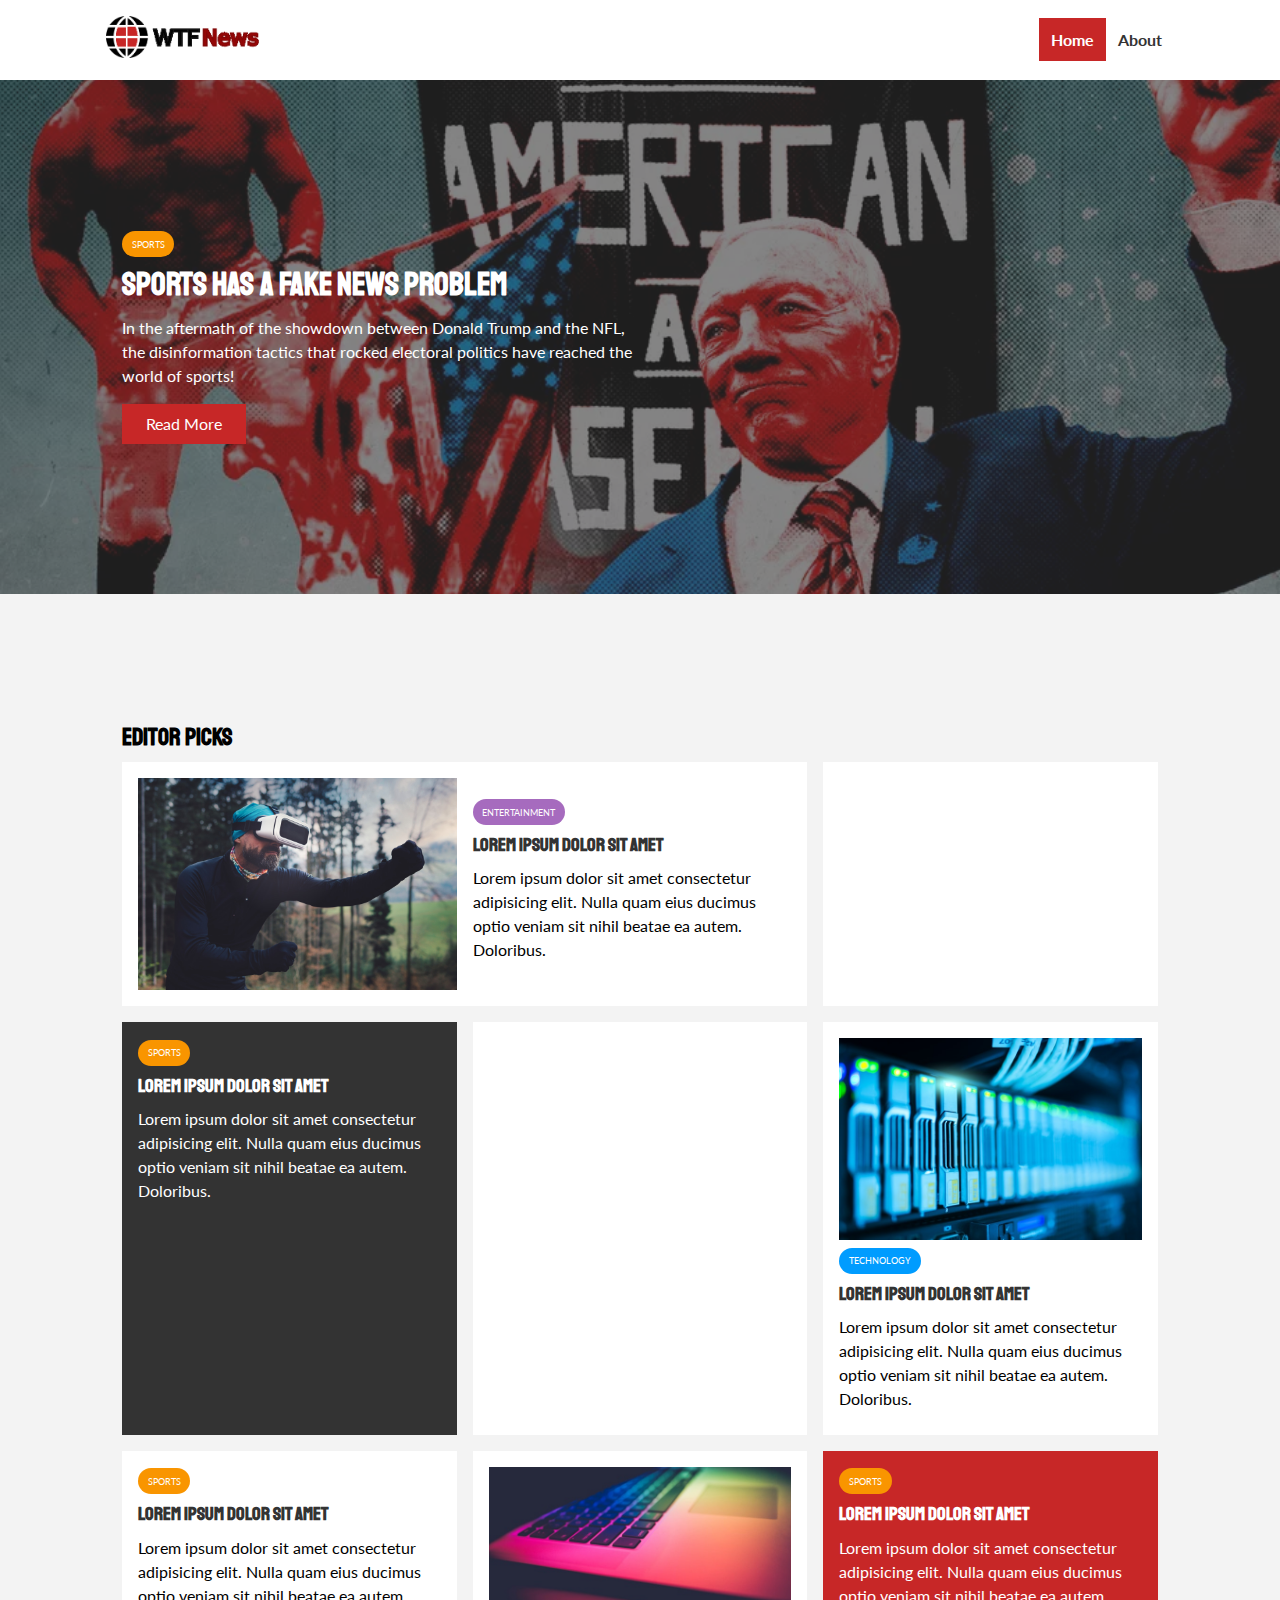
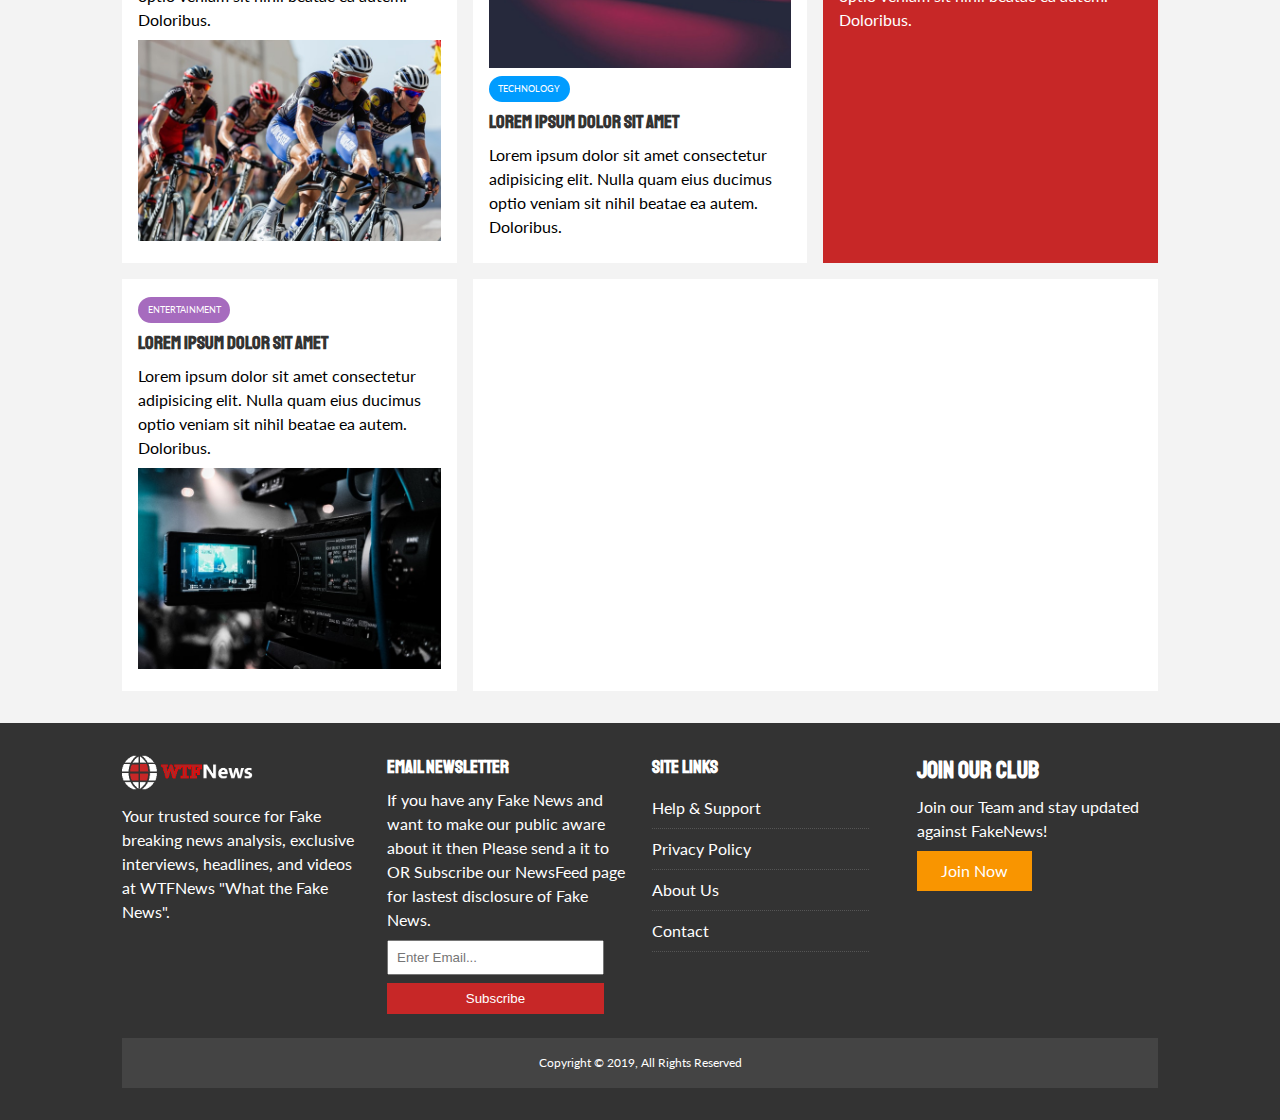
<file: index.html>
<!DOCTYPE html>
<html lang="en">
<head>
  <meta charset="UTF-8">
  <meta name="viewport" content="width=device-width, initial-scale=1.0">
  <meta http-equiv="X-UA-Compatible" content="ie=edge">
  <link rel="stylesheet" href="https://use.fontawesome.com/releases/v5.6.3/css/all.css" integrity="sha384-UHRtZLI+pbxtHCWp1t77Bi1L4ZtiqrqD80Kn4Z8NTSRyMA2Fd33n5dQ8lWUE00s/" crossorigin="anonymous">
  <link href="https://fonts.googleapis.com/css?family=Lato|Staatliches" rel="stylesheet">
  <link rel="stylesheet" href="css/style.css">
  <link rel="stylesheet" media="screen and (max-width: 768px)" href="css/responsive.css">
  <link rel="shortcut icon" type="image/x-icon" href="favicon.ico">
  <script
			  src="https://code.jquery.com/jquery-3.4.1.slim.min.js"
			  integrity="sha256-pasqAKBDmFT4eHoN2ndd6lN370kFiGUFyTiUHWhU7k8="
        crossorigin="anonymous"></script>
  <meta name="referrer" content="origin">
  <title>What The Fake News | Latest News</title>
</head>
<body>
  <nav id="main-nav">
    <div class="container">
      <a href="index.html"><img src="img/logo.png" alt="NewsGrid" class="logo"></a>
      <div class="social">
        <a href="http://facebook.com" target="_blank"><i class="fab fa-facebook fa-2x"></i></a>
        <a href="http://twitter.com" target="_blank"><i class="fab fa-twitter fa-2x"></i></a>
        <a href="http://instagram.com" target="_blank"><i class="fab fa-instagram fa-2x"></i></a>
        <a href="http://youtube.com" target="_blank"><i class="fab fa-youtube fa-2x"></i></a>
      </div>
      <ul>
        <li><a class="current" href="index.html">Home</a></li>
        <li><a href="about.html">About</a></li>
      </ul>
    </div>
  </nav>

  <!-- Showcase -->
  <header id="showcase">
    <div class="container">
      <div class="showcase-container">
        <div class="showcase-content">
          <div class="category category-sports">Sports</div>
          <h1>Sports Has a Fake News Problem</h1>
          <p>In the aftermath of the showdown between Donald Trump and the NFL, the disinformation tactics that rocked electoral politics have reached the world of sports!</p>
          <a href="https://www.theringer.com/sports/2017/10/2/16400992/donald-trump-fake-news-sports-nfl" class="btn btn-primary">Read More</a>
        </div>
      </div>
    </div>
  </header>

  <!-- Home Articles -->
  <section id="home-articles" class="py-2">
    <div class="container">
        <script async src="https://pagead2.googlesyndication.com/pagead/js/adsbygoogle.js"></script>
        <!-- Vertical1 -->
        <ins class="adsbygoogle"
            style="display:inline-block;width:1008px;height:90px"
            data-ad-client="ca-pub-1066933293375639"
            data-ad-slot="1818867334"></ins>
        <script>
            (adsbygoogle = window.adsbygoogle || []).push({});
        </script>
        <h2>Editor Picks</h2>
        <div class="articles-container">
          <article class="card">
            <img src="img/articles/ent1.jpg" alt="">
            <div>
              <div class="category category-ent">Entertainment</div>
              <h3>
                <a href="article.html">Lorem ipsum dolor sit amet</a>
              </h3>
              <p>Lorem ipsum dolor sit amet consectetur adipisicing elit. Nulla quam eius ducimus optio veniam sit nihil beatae ea autem. Doloribus.</p>
            </div>
          </article>
          <ins class="adsbygoogle card"
              style="display:block; height: auto"
              data-ad-format="fluid"
              data-ad-layout-key="-5t+bq-n-1j+ol"
              data-ad-client="ca-pub-1066933293375639"
              data-ad-slot="1364884843"></ins>
          <article class="card bg-dark">
            <div class="category category-sports">Sports</div>
            <h3>
              <a href="article.html">Lorem ipsum dolor sit amet</a>
            </h3>
            <p>Lorem ipsum dolor sit amet consectetur adipisicing elit. Nulla quam eius ducimus optio veniam sit nihil beatae ea autem. Doloribus.</p>
          </article>
          <ins class="adsbygoogle card"
              style="display:block; height: auto"
              data-ad-format="fluid"
              data-ad-layout-key="-5t+bq-n-1j+ol"
              data-ad-client="ca-pub-1066933293375639"
              data-ad-slot="1364884843"></ins>
          <article class="card">
            <img src="img/articles/tech1.jpg" alt="">
            <div class="category category-tech">Technology</div>
            <h3>
              <a href="article.html">Lorem ipsum dolor sit amet</a>
            </h3>
            <p>Lorem ipsum dolor sit amet consectetur adipisicing elit. Nulla quam eius ducimus optio veniam sit nihil beatae ea autem. Doloribus.</p>
          </article>
          <article class="card">
            <div class="category category-sports">Sports</div>
            <h3>
              <a href="article.html">Lorem ipsum dolor sit amet</a>
            </h3>
            <p>Lorem ipsum dolor sit amet consectetur adipisicing elit. Nulla quam eius ducimus optio veniam sit nihil beatae ea autem. Doloribus.</p>
            <img src="img/articles/sports1.jpg" alt="">
          </article>
          <article class="card">
            <img src="img/articles/tech2.jpg" alt="">
            <div class="category category-tech">Technology</div>
            <h3>
              <a href="article.html">Lorem ipsum dolor sit amet</a>
            </h3>
            <p>Lorem ipsum dolor sit amet consectetur adipisicing elit. Nulla quam eius ducimus optio veniam sit nihil beatae ea autem. Doloribus.</p>
          </article>
          <article class="card bg-primary">
            <div class="category category-sports">Sports</div>
            <h3>
              <a href="article.html">Lorem ipsum dolor sit amet</a>
            </h3>
            <p>Lorem ipsum dolor sit amet consectetur adipisicing elit. Nulla quam eius ducimus optio veniam sit nihil beatae ea autem. Doloribus.</p>
          </article>
          <article class="card">
            <div>
              <div class="category category-ent">Entertainment</div>
              <h3>
                <a href="article.html">Lorem ipsum dolor sit amet</a>
              </h3>
              <p>Lorem ipsum dolor sit amet consectetur adipisicing elit. Nulla quam eius ducimus optio veniam sit nihil beatae ea autem. Doloribus.</p>
            </div>
            <img src="img/articles/ent2.jpg" alt="">
          </article>
          <ins class="adsbygoogle card"
              style="display:block; height: auto"
              data-ad-format="fluid"
              data-ad-layout-key="-5t+bq-n-1j+ol"
              data-ad-client="ca-pub-1066933293375639"
              data-ad-slot="1364884843"></ins>
        </div>
    </div>
  </section>

  <script>
    (adsbygoogle = window.adsbygoogle || []).push({});
    (adsbygoogle = window.adsbygoogle || []).push({});
    (adsbygoogle = window.adsbygoogle || []).push({});
</script>

  <!-- Footer -->
  <footer id="main-footer" class="py-2">
    <div class="container footer-container">
      <div>
        <img src="img/logo_light.png" alt="NewsGrid">
        <p><p>Your trusted source for Fake breaking news analysis, exclusive interviews, headlines, and videos at WTFNews "What the Fake News".</p>
      </div>
      <div>
        <h3>Email Newsletter</h3>
        <p>If you have any Fake News and want to make our public aware about it then Please send a it to OR Subscribe our NewsFeed page for lastest disclosure of Fake News.</p>
        <form>
          <input type="email" placeholder="Enter Email...">
          <input type="submit" value="Subscribe" class="btn btn-primary">
        </form>
      </div>
      <div>
        <h3>Site Links</h3>
        <ul class="list">
          <li><a href="#">Help & Support</a></li>
          <li><a href="#">Privacy Policy</a></li>
          <li><a href="#">About Us</a></li>
          <li><a href="#">Contact</a></li>
        </ul>
      </div>
      <div>
        <h2>Join Our Club</h2>
        <p>Join our Team and stay updated against FakeNews!</p>
        <a href="#" class="btn btn-secondary">Join Now</a>
      </div>
      <div>
        <p>
          Copyright &copy; 2019, All Rights Reserved
        </p>
      </div>
    </div>
  </footer>
  <script src="js/lightningSprinkle.js"></script>
  <script>
    init()
  </script>
</body>
</html>
</file>
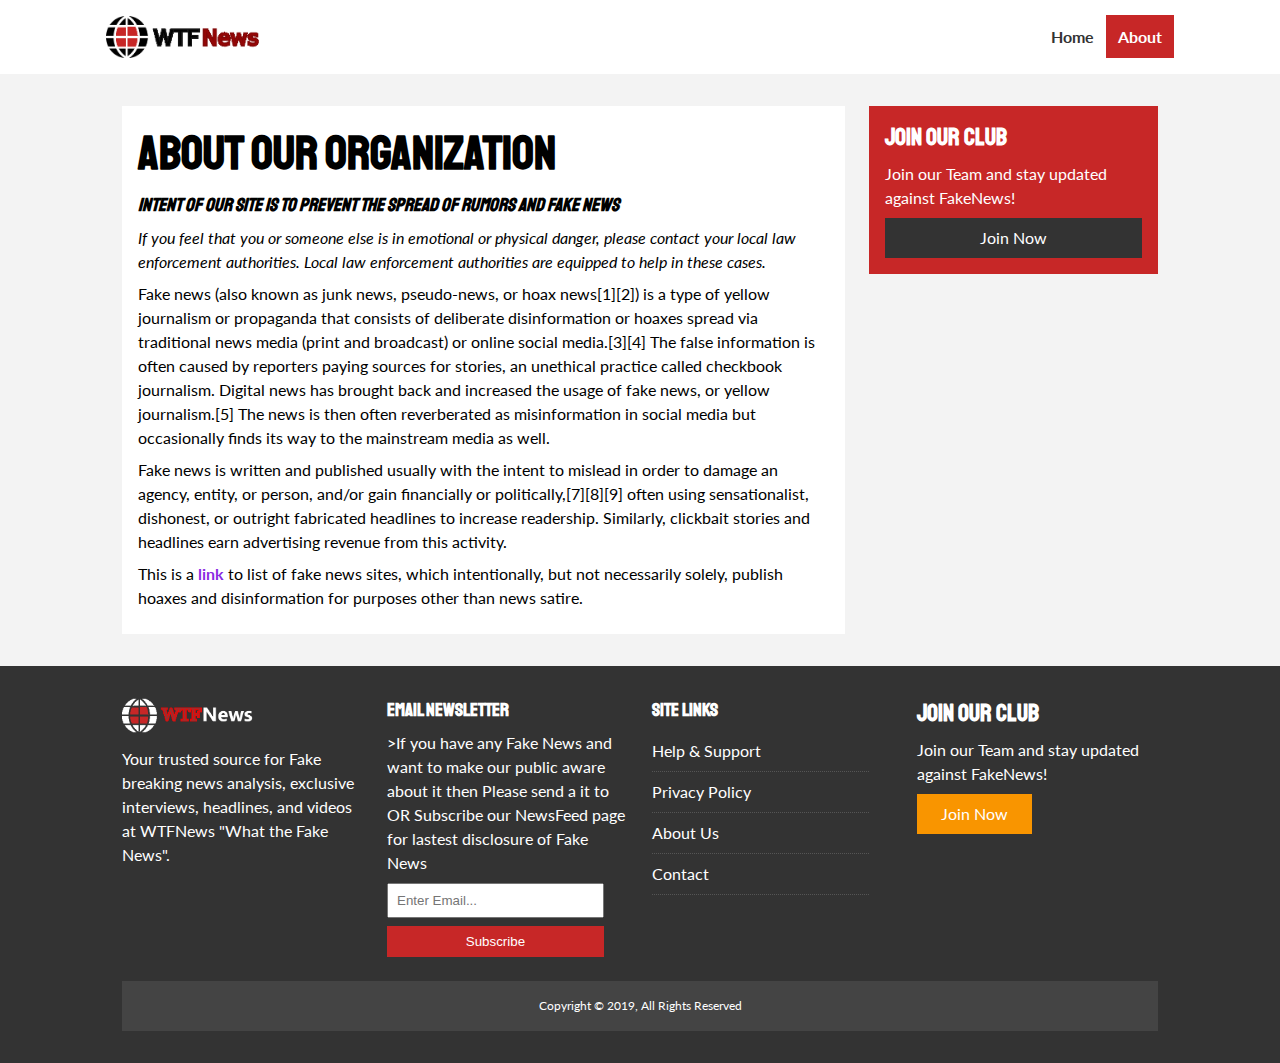
<file: about.html>
<!DOCTYPE html>
<html lang="en">
<head>
  <meta charset="UTF-8">
  <meta name="viewport" content="width=device-width, initial-scale=1.0">
  <meta http-equiv="X-UA-Compatible" content="ie=edge">
  <link rel="stylesheet" href="https://use.fontawesome.com/releases/v5.6.3/css/all.css" integrity="sha384-UHRtZLI+pbxtHCWp1t77Bi1L4ZtiqrqD80Kn4Z8NTSRyMA2Fd33n5dQ8lWUE00s/" crossorigin="anonymous">
  <link href="https://fonts.googleapis.com/css?family=Lato|Staatliches" rel="stylesheet">
  <link rel="stylesheet" href="css/style.css">
  <link rel="stylesheet" media="screen and (max-width: 768px)" href="css/responsive.css">
  <link rel="shortcut icon" type="image/x-icon" href="favicon.ico">
  <title>WTF News | About</title>
</head>
<body>
  <nav id="main-nav">
    <div class="container">
      <img src="img/logo.png" alt="NewsGrid" class="logo">
      <div class="social">
        <a href="http://facebook.com" target="_blank"><i class="fab fa-facebook fa-2x"></i></a>
        <a href="http://twitter.com" target="_blank"><i class="fab fa-twitter fa-2x"></i></a>
        <a href="http://instagram.com" target="_blank"><i class="fab fa-instagram fa-2x"></i></a>
        <a href="http://youtube.com" target="_blank"><i class="fab fa-youtube fa-2x"></i></a>
      </div>
      <ul>
        <li><a href="index.html">Home</a></li>
        <li><a class="current" href="about.html">About</a></li>
      </ul>
    </div>
  </nav>

  <section id="about">
    <div class="container">
      <div class="page-container">
        <article class="card">
          <h1 class="l-heading">About Our Organization</h1>
          <i><h3>Intent of our site is to prevent the spread of rumors and fake news</h3></i>
          <p><i>If you feel that you or someone else is in emotional or physical danger, please contact your local law enforcement authorities. Local law enforcement authorities are equipped to help in these cases.</i></p>
          <p>Fake news (also known as junk news, pseudo-news, or hoax news[1][2]) is a type of yellow journalism or propaganda that consists of deliberate disinformation or hoaxes spread via traditional news media (print and broadcast) or online social media.[3][4] The false information is often caused by reporters paying sources for stories, an unethical practice called checkbook journalism. Digital news has brought back and increased the usage of fake news, or yellow journalism.[5] The news is then often reverberated as misinformation in social media but occasionally finds its way to the mainstream media as well.</p>
          <p>Fake news is written and published usually with the intent to mislead in order to damage an agency, entity, or person, and/or gain financially or politically,[7][8][9] often using sensationalist, dishonest, or outright fabricated headlines to increase readership. Similarly, clickbait stories and headlines earn advertising revenue from this activity.</p>
          <p>This is a <strong><a class="fl" href="https://en.wikipedia.org/wiki/List_of_fake_news_websites#cite_note-10">link </a></strong>to list of fake news sites, which intentionally, but not necessarily solely, publish hoaxes and disinformation for purposes other than news satire.</p>
        </article>
        <aside class="card bg-primary">
          <h2>Join Our Club</h2>
          <p>Join our Team and stay updated against FakeNews!</p>
          <a href="#" class="btn btn-dark btn-block">Join Now</a>
        </aside>
      </div >
    </div>
  </section>

  <!-- Footer -->
  <footer id="main-footer" class="py-2">
    <div class="container footer-container">
      <div>
        <img src="img/logo_light.png" alt="NewsGrid">
        <p>Your trusted source for Fake breaking news analysis, exclusive interviews, headlines, and videos at WTFNews "What the Fake News".</p>
      </div>
      <div>
        <h3>Email Newsletter</h3>
        <p>>If you have any Fake News and want to make our public aware about it then Please send a it to OR Subscribe our NewsFeed page for lastest disclosure of Fake News</p>
        <form>
          <input type="email" placeholder="Enter Email...">
          <input type="submit" value="Subscribe" class="btn btn-primary">
        </form>
      </div>
      <div>
        <h3>Site Links</h3>
        <ul class="list">
          <li><a href="#">Help & Support</a></li>
          <li><a href="#">Privacy Policy</a></li>
          <li><a href="#">About Us</a></li>
          <li><a href="#">Contact</a></li>
        </ul>
      </div>
      <div>
        <h2>Join Our Club</h2>
        <p>Join our Team and stay updated against FakeNews!</p>
        <a href="#" class="btn btn-secondary">Join Now</a>
      </div>
      <div>
        <p>
          Copyright &copy; 2019, All Rights Reserved
        </p>
      </div>
    </div>
  </footer>

</body>
</html>
</file>
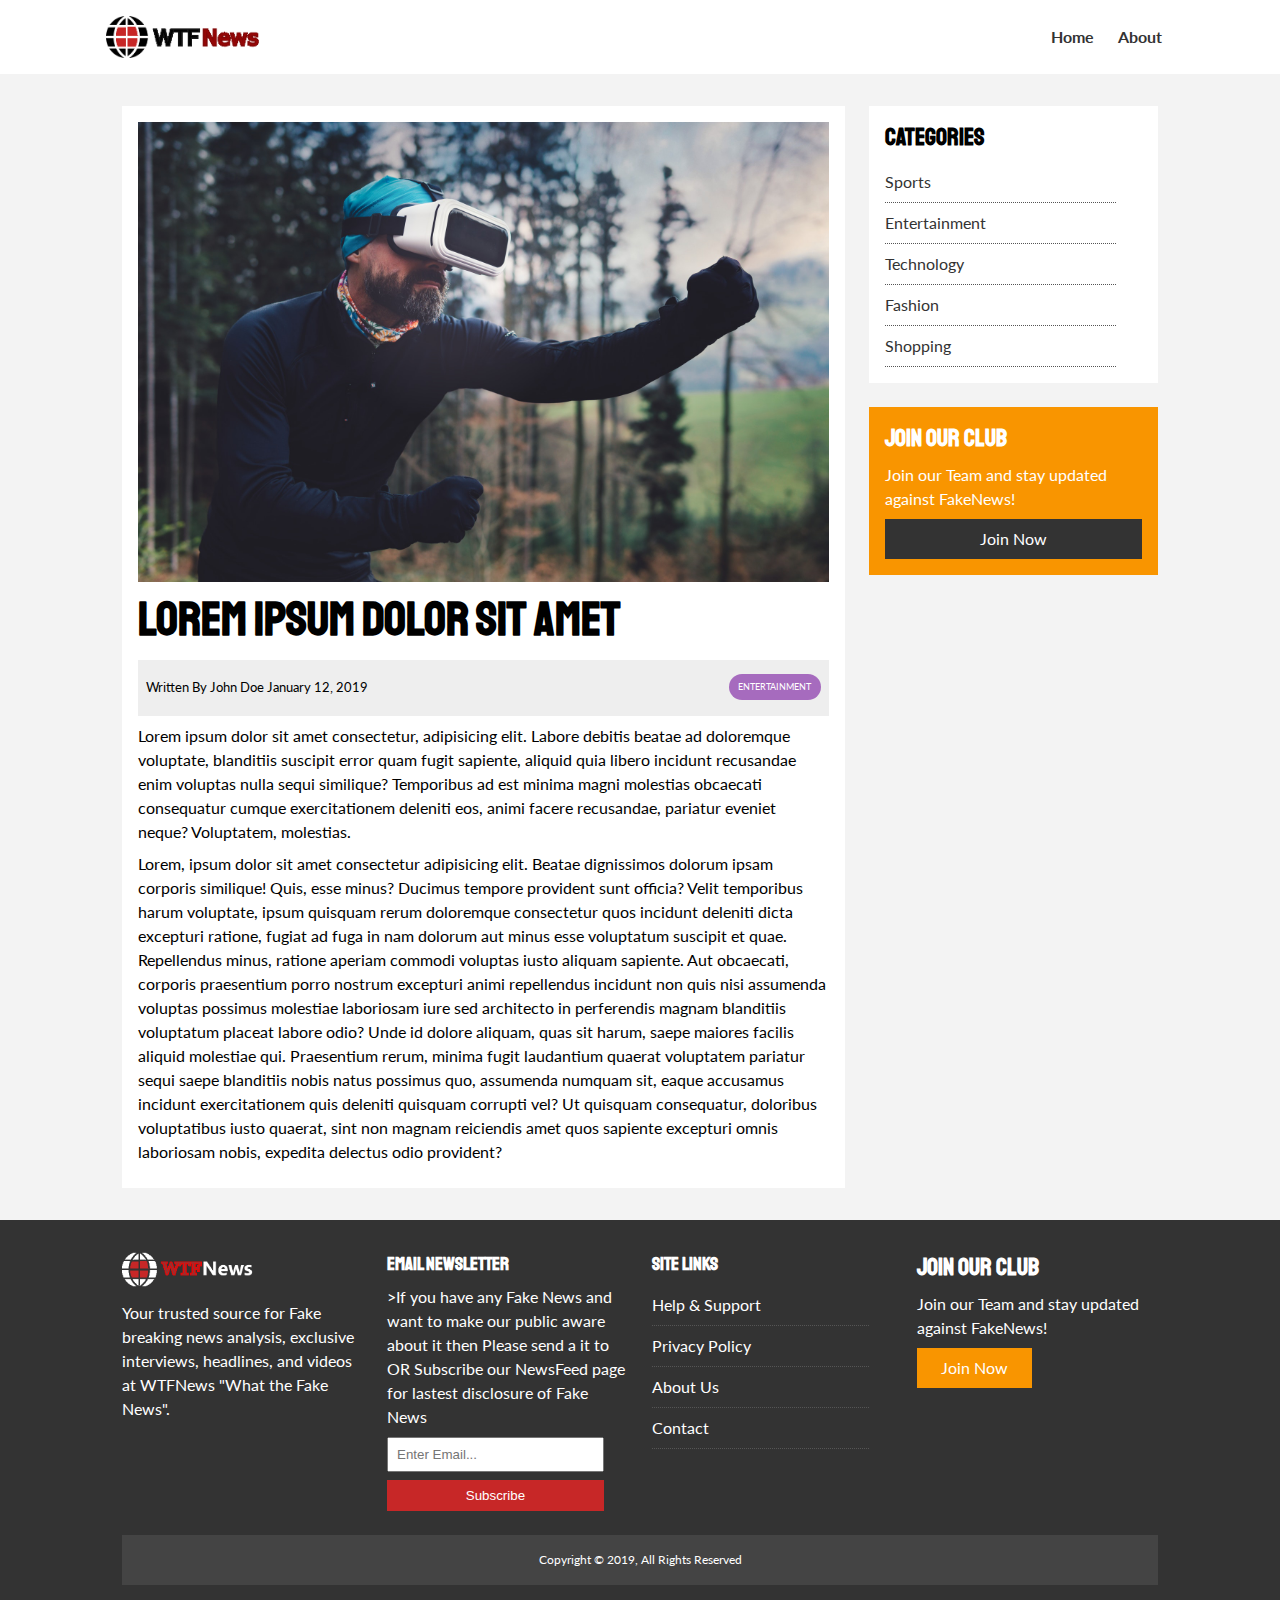
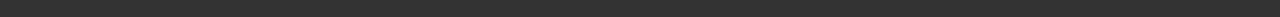
<file: article.html>
<!DOCTYPE html>
<html lang="en">
<head>
  <meta charset="UTF-8">
  <meta name="viewport" content="width=device-width, initial-scale=1.0">
  <meta http-equiv="X-UA-Compatible" content="ie=edge">
  <link rel="stylesheet" href="https://use.fontawesome.com/releases/v5.6.3/css/all.css" integrity="sha384-UHRtZLI+pbxtHCWp1t77Bi1L4ZtiqrqD80Kn4Z8NTSRyMA2Fd33n5dQ8lWUE00s/" crossorigin="anonymous">
  <link href="https://fonts.googleapis.com/css?family=Lato|Staatliches" rel="stylesheet">
  <link rel="stylesheet" href="css/style.css">
  <link rel="stylesheet" media="screen and (max-width: 768px)" href="css/responsive.css">
  <link rel="shortcut icon" type="image/x-icon" href="favicon.ico">
  <title>NewsGrid | Latest News</title>
</head>
<body>
  <nav id="main-nav">
    <div class="container">
      <img src="img/logo.png" alt="NewsGrid" class="logo">
      <div class="social">
        <a href="http://facebook.com" target="_blank"><i class="fab fa-facebook fa-2x"></i></a>
        <a href="http://twitter.com" target="_blank"><i class="fab fa-twitter fa-2x"></i></a>
        <a href="http://instagram.com" target="_blank"><i class="fab fa-instagram fa-2x"></i></a>
        <a href="http://youtube.com" target="_blank"><i class="fab fa-youtube fa-2x"></i></a>
      </div>
      <ul>
        <li><a href="index.html">Home</a></li>
        <li><a href="about.html">About</a></li>
      </ul>
    </div>
  </nav>

  <section id="article">
    <div class="container">
      <div class="page-container">
        <article class="card">
          <img src="img/articles/ent1.jpg" alt="">
          <h1 class="l-heading">Lorem ipsum dolor sit amet</h1>
          <div class="meta">
            <small>
              <i class="fas fa-user"></i> Written By John Doe January 12, 2019
            </small>
            <div class="category category-ent">Entertainment</div>
          </div>
          <p>Lorem ipsum dolor sit amet consectetur, adipisicing elit. Labore debitis beatae ad doloremque voluptate, blanditiis suscipit error quam fugit sapiente, aliquid quia libero incidunt recusandae enim voluptas nulla sequi similique? Temporibus ad est minima magni molestias obcaecati consequatur cumque exercitationem deleniti eos, animi facere recusandae, pariatur eveniet neque? Voluptatem, molestias.</p>
          <p>Lorem, ipsum dolor sit amet consectetur adipisicing elit. Beatae dignissimos dolorum ipsam corporis similique! Quis, esse minus? Ducimus tempore provident sunt officia? Velit temporibus harum voluptate, ipsum quisquam rerum doloremque consectetur quos incidunt deleniti dicta excepturi ratione, fugiat ad fuga in nam dolorum aut minus esse voluptatum suscipit et quae. Repellendus minus, ratione aperiam commodi voluptas iusto aliquam sapiente. Aut obcaecati, corporis praesentium porro nostrum excepturi animi repellendus incidunt non quis nisi assumenda voluptas possimus molestiae laboriosam iure sed architecto in perferendis magnam blanditiis voluptatum placeat labore odio? Unde id dolore aliquam, quas sit harum, saepe maiores facilis aliquid molestiae qui. Praesentium rerum, minima fugit laudantium quaerat voluptatem pariatur sequi saepe blanditiis nobis natus possimus quo, assumenda numquam sit, eaque accusamus incidunt exercitationem quis deleniti quisquam corrupti vel? Ut quisquam consequatur, doloribus voluptatibus iusto quaerat, sint non magnam reiciendis amet quos sapiente excepturi omnis laboriosam nobis, expedita delectus odio provident?</p>
        </article>

        <aside id="categories" class="card">
          <h2>Categories</h2>
          <ul class="list">
            <li><a href="#"><i class="fas fa-chevron-right"></i> Sports</a></li>
            <li><a href="#"><i class="fas fa-chevron-right"></i> Entertainment</a></li>
            <li><a href="#"><i class="fas fa-chevron-right"></i> Technology</a></li>
            <li><a href="#"><i class="fas fa-chevron-right"></i> Fashion</a></li>
            <li><a href="#"><i class="fas fa-chevron-right"></i> Shopping</a></li>
          </ul>
        </aside>

        <aside class="card bg-secondary">
          <h2>Join Our Club</h2>
          <p>Join our Team and stay updated against FakeNews!</p>
          <a href="#" class="btn btn-dark btn-block">Join Now</a>
        </aside>
      </div>
    </div>
  </section>

  <!-- Footer -->
  <footer id="main-footer" class="py-2">
    <div class="container footer-container">
      <div>
        <img src="img/logo_light.png" alt="NewsGrid">
        <p>Your trusted source for Fake breaking news analysis, exclusive interviews, headlines, and videos at WTFNews "What the Fake News".</p>
      </div>
      <div>
        <h3>Email Newsletter</h3>
        <p>>If you have any Fake News and want to make our public aware about it then Please send a it to OR Subscribe our NewsFeed page for lastest disclosure of Fake News</p>
        <form>
          <input type="email" placeholder="Enter Email...">
          <input type="submit" value="Subscribe" class="btn btn-primary">
        </form>
      </div>
      <div>
        <h3>Site Links</h3>
        <ul class="list">
          <li><a href="#">Help & Support</a></li>
          <li><a href="#">Privacy Policy</a></li>
          <li><a href="#">About Us</a></li>
          <li><a href="#">Contact</a></li>
        </ul>
      </div>
      <div>
        <h2>Join Our Club</h2>
        <p>Join our Team and stay updated against FakeNews!</p>
        <a href="#" class="btn btn-secondary">Join Now</a>
      </div>
      <div>
        <p>
          Copyright &copy; 2019, All Rights Reserved
        </p>
      </div>
    </div>
  </footer>

</body>
</html>
</file>
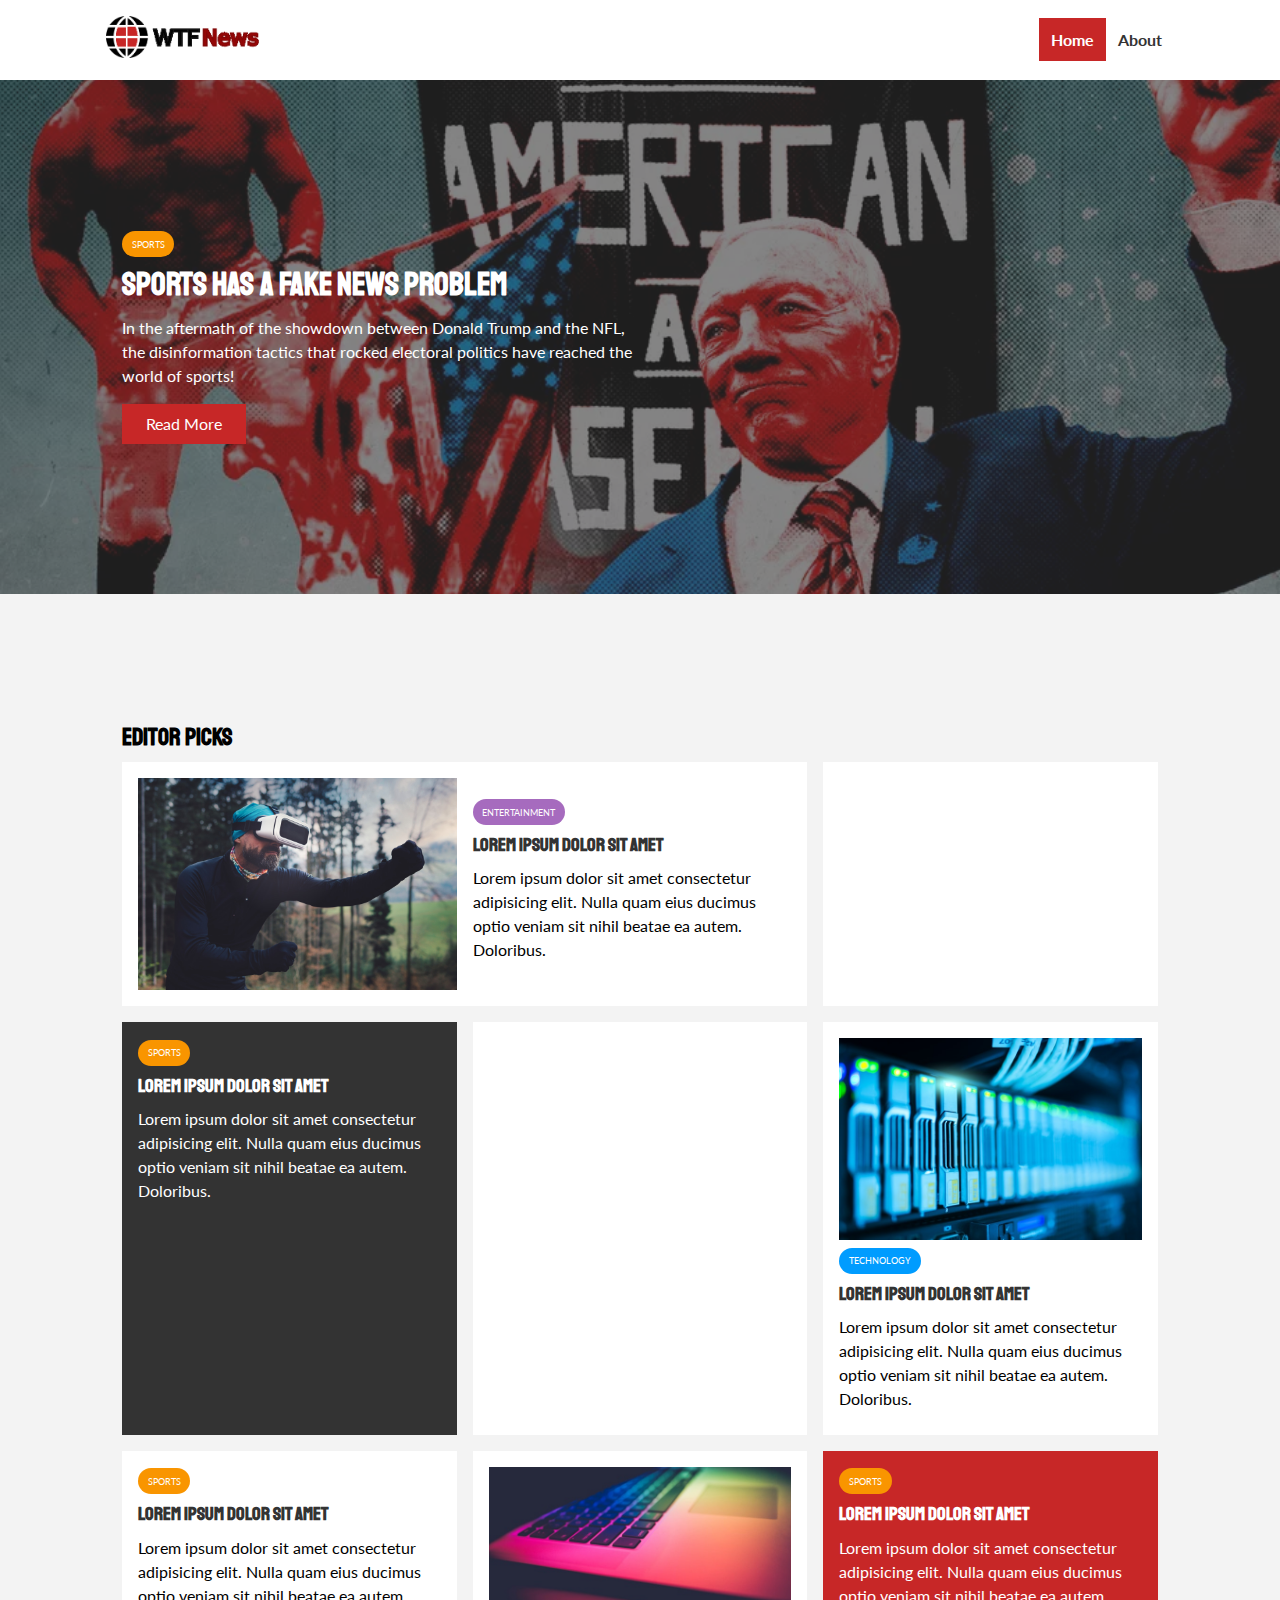
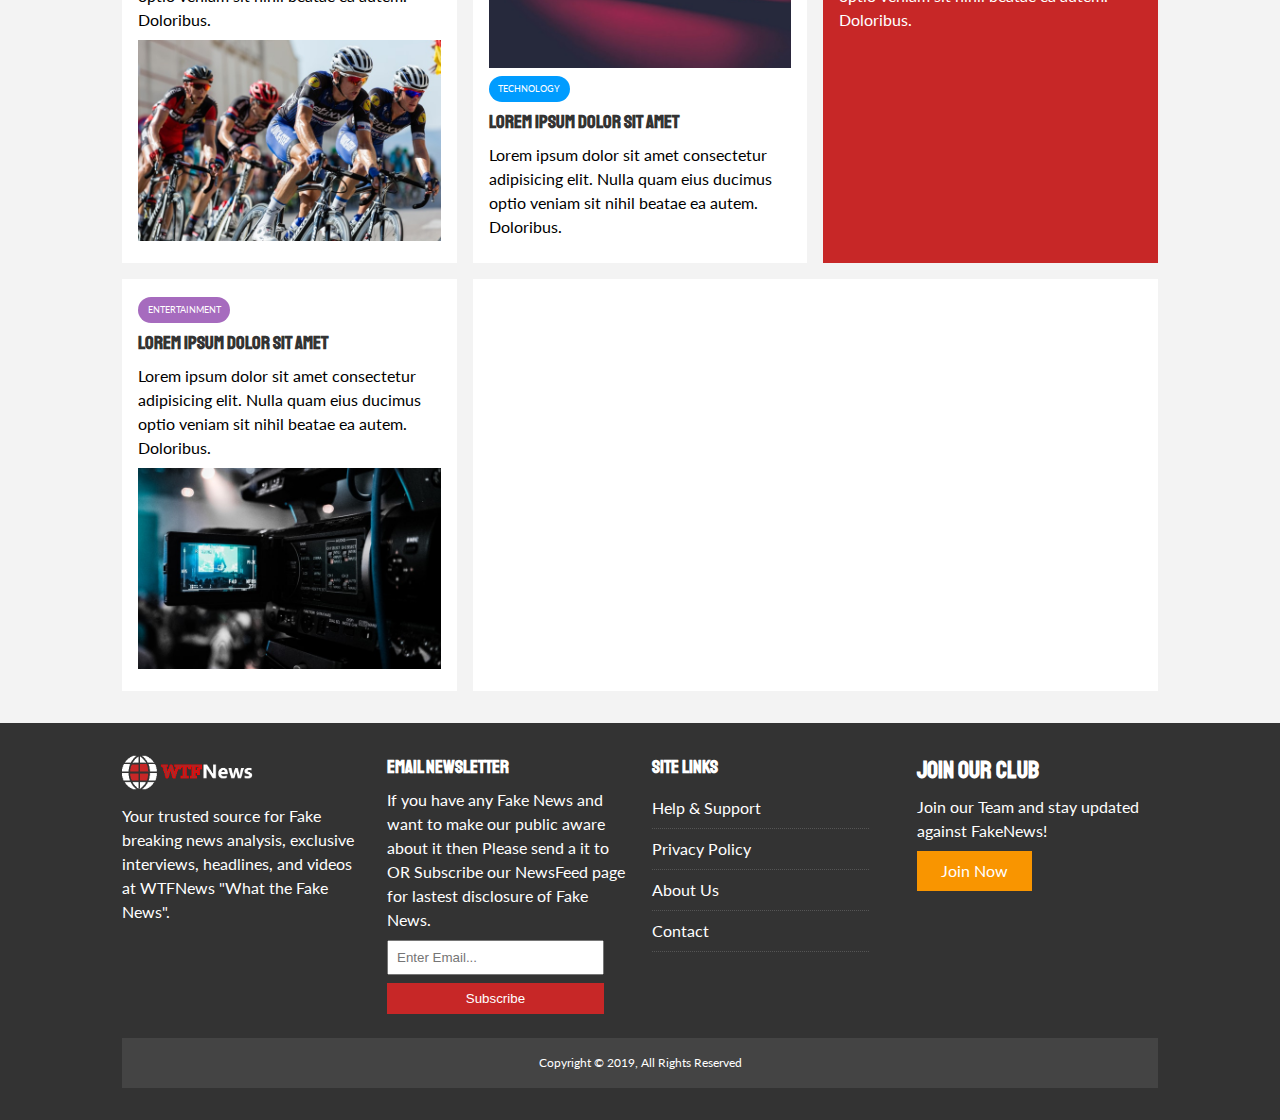
<file: nogoogle.html>
<!DOCTYPE html>
<html lang="en">
<head>
  <meta charset="UTF-8">
  <meta name="viewport" content="width=device-width, initial-scale=1.0">
  <meta http-equiv="X-UA-Compatible" content="ie=edge">
  <link rel="stylesheet" href="https://use.fontawesome.com/releases/v5.6.3/css/all.css" integrity="sha384-UHRtZLI+pbxtHCWp1t77Bi1L4ZtiqrqD80Kn4Z8NTSRyMA2Fd33n5dQ8lWUE00s/" crossorigin="anonymous">
  <link href="https://fonts.googleapis.com/css?family=Lato|Staatliches" rel="stylesheet">
  <link rel="stylesheet" href="css/style.css">
  <link rel="stylesheet" media="screen and (max-width: 768px)" href="css/responsive.css">
  <link rel="shortcut icon" type="image/x-icon" href="favicon.ico">
  <script
			  src="https://code.jquery.com/jquery-3.4.1.slim.min.js"
			  integrity="sha256-pasqAKBDmFT4eHoN2ndd6lN370kFiGUFyTiUHWhU7k8="
        crossorigin="anonymous"></script>
  <meta name="referrer" content="origin">
  <title>What The Fake News | Latest News</title>
</head>
<body>
  <nav id="main-nav">
    <div class="container">
      <a href="index.html"><img src="img/logo.png" alt="NewsGrid" class="logo"></a>
      <div class="social">
        <a href="http://facebook.com" target="_blank"><i class="fab fa-facebook fa-2x"></i></a>
        <a href="http://twitter.com" target="_blank"><i class="fab fa-twitter fa-2x"></i></a>
        <a href="http://instagram.com" target="_blank"><i class="fab fa-instagram fa-2x"></i></a>
        <a href="http://youtube.com" target="_blank"><i class="fab fa-youtube fa-2x"></i></a>
      </div>
      <ul>
        <li><a class="current" href="index.html">Home</a></li>
        <li><a href="about.html">About</a></li>
      </ul>
    </div>
  </nav>

  <!-- Showcase -->
  <header id="showcase">
    <div class="container">
      <div class="showcase-container">
        <div class="showcase-content">
          <div class="category category-sports">Sports</div>
          <h1>Sports Has a Fake News Problem</h1>
          <p>In the aftermath of the showdown between Donald Trump and the NFL, the disinformation tactics that rocked electoral politics have reached the world of sports!</p>
          <a href="https://www.theringer.com/sports/2017/10/2/16400992/donald-trump-fake-news-sports-nfl" class="btn btn-primary">Read More</a>
        </div>
      </div>
    </div>
  </header>

  <!-- Home Articles -->
  <section id="home-articles" class="py-2">
    <div class="container">
        <!-- Vertical1 -->
        <ins class="adsbygoogle"
            style="display:inline-block;width:1008px;height:90px"
            data-ad-client="ca-pub-1066933293375639"
            data-ad-slot="1818867334"></ins>
        <script>
            (adsbygoogle = window.adsbygoogle || []).push({});
        </script>
        <h2>Editor Picks</h2>
        <div class="articles-container">
          <article class="card">
            <img src="img/articles/ent1.jpg" alt="">
            <div>
              <div class="category category-ent">Entertainment</div>
              <h3>
                <a href="article.html">Lorem ipsum dolor sit amet</a>
              </h3>
              <p>Lorem ipsum dolor sit amet consectetur adipisicing elit. Nulla quam eius ducimus optio veniam sit nihil beatae ea autem. Doloribus.</p>
            </div>
          </article>
          <ins class="adsbygoogle card"
              style="display:block; height: auto"
              data-ad-format="fluid"
              data-ad-layout-key="-5t+bq-n-1j+ol"
              data-ad-client="ca-pub-1066933293375639"
              data-ad-slot="1364884843"></ins>
          <article class="card bg-dark">
            <div class="category category-sports">Sports</div>
            <h3>
              <a href="article.html">Lorem ipsum dolor sit amet</a>
            </h3>
            <p>Lorem ipsum dolor sit amet consectetur adipisicing elit. Nulla quam eius ducimus optio veniam sit nihil beatae ea autem. Doloribus.</p>
          </article>
          <ins class="adsbygoogle card"
              style="display:block; height: auto"
              data-ad-format="fluid"
              data-ad-layout-key="-5t+bq-n-1j+ol"
              data-ad-client="ca-pub-1066933293375639"
              data-ad-slot="1364884843"></ins>
          <article class="card">
            <img src="img/articles/tech1.jpg" alt="">
            <div class="category category-tech">Technology</div>
            <h3>
              <a href="article.html">Lorem ipsum dolor sit amet</a>
            </h3>
            <p>Lorem ipsum dolor sit amet consectetur adipisicing elit. Nulla quam eius ducimus optio veniam sit nihil beatae ea autem. Doloribus.</p>
          </article>
          <article class="card">
            <div class="category category-sports">Sports</div>
            <h3>
              <a href="article.html">Lorem ipsum dolor sit amet</a>
            </h3>
            <p>Lorem ipsum dolor sit amet consectetur adipisicing elit. Nulla quam eius ducimus optio veniam sit nihil beatae ea autem. Doloribus.</p>
            <img src="img/articles/sports1.jpg" alt="">
          </article>
          <article class="card">
            <img src="img/articles/tech2.jpg" alt="">
            <div class="category category-tech">Technology</div>
            <h3>
              <a href="article.html">Lorem ipsum dolor sit amet</a>
            </h3>
            <p>Lorem ipsum dolor sit amet consectetur adipisicing elit. Nulla quam eius ducimus optio veniam sit nihil beatae ea autem. Doloribus.</p>
          </article>
          <article class="card bg-primary">
            <div class="category category-sports">Sports</div>
            <h3>
              <a href="article.html">Lorem ipsum dolor sit amet</a>
            </h3>
            <p>Lorem ipsum dolor sit amet consectetur adipisicing elit. Nulla quam eius ducimus optio veniam sit nihil beatae ea autem. Doloribus.</p>
          </article>
          <article class="card">
            <div>
              <div class="category category-ent">Entertainment</div>
              <h3>
                <a href="article.html">Lorem ipsum dolor sit amet</a>
              </h3>
              <p>Lorem ipsum dolor sit amet consectetur adipisicing elit. Nulla quam eius ducimus optio veniam sit nihil beatae ea autem. Doloribus.</p>
            </div>
            <img src="img/articles/ent2.jpg" alt="">
          </article>
          <ins class="adsbygoogle card"
              style="display:block; height: auto"
              data-ad-format="fluid"
              data-ad-layout-key="-5t+bq-n-1j+ol"
              data-ad-client="ca-pub-1066933293375639"
              data-ad-slot="1364884843"></ins>
        </div>
    </div>
  </section>


  <!-- Footer -->
  <footer id="main-footer" class="py-2">
    <div class="container footer-container">
      <div>
        <img src="img/logo_light.png" alt="NewsGrid">
        <p><p>Your trusted source for Fake breaking news analysis, exclusive interviews, headlines, and videos at WTFNews "What the Fake News".</p>
      </div>
      <div>
        <h3>Email Newsletter</h3>
        <p>If you have any Fake News and want to make our public aware about it then Please send a it to OR Subscribe our NewsFeed page for lastest disclosure of Fake News.</p>
        <form>
          <input type="email" placeholder="Enter Email...">
          <input type="submit" value="Subscribe" class="btn btn-primary">
        </form>
      </div>
      <div>
        <h3>Site Links</h3>
        <ul class="list">
          <li><a href="#">Help & Support</a></li>
          <li><a href="#">Privacy Policy</a></li>
          <li><a href="#">About Us</a></li>
          <li><a href="#">Contact</a></li>
        </ul>
      </div>
      <div>
        <h2>Join Our Club</h2>
        <p>Join our Team and stay updated against FakeNews!</p>
        <a href="#" class="btn btn-secondary">Join Now</a>
      </div>
      <div>
        <p>
          Copyright &copy; 2019, All Rights Reserved
        </p>
      </div>
    </div>
  </footer>
  <script src="js/lightningSprinkle.js"></script>
  <script>
    init()
  </script>
</body>
</html>
</file>
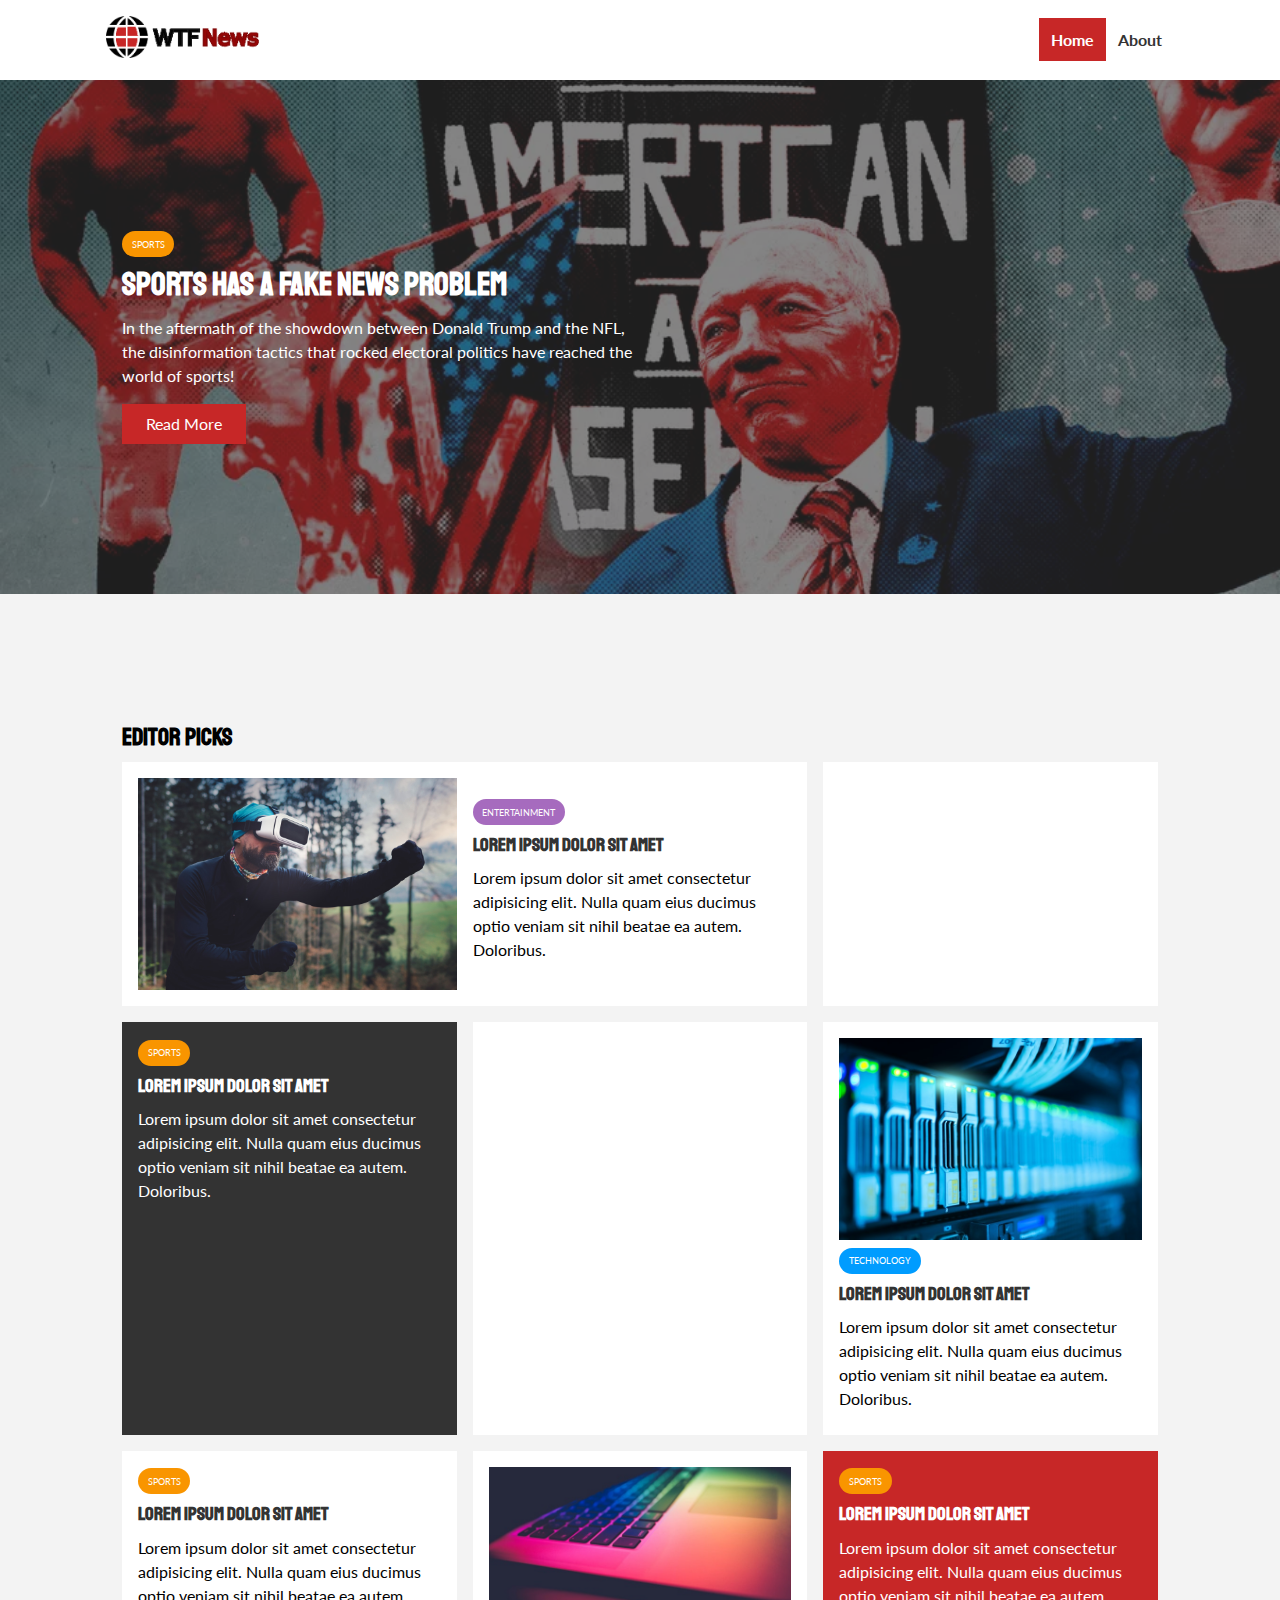
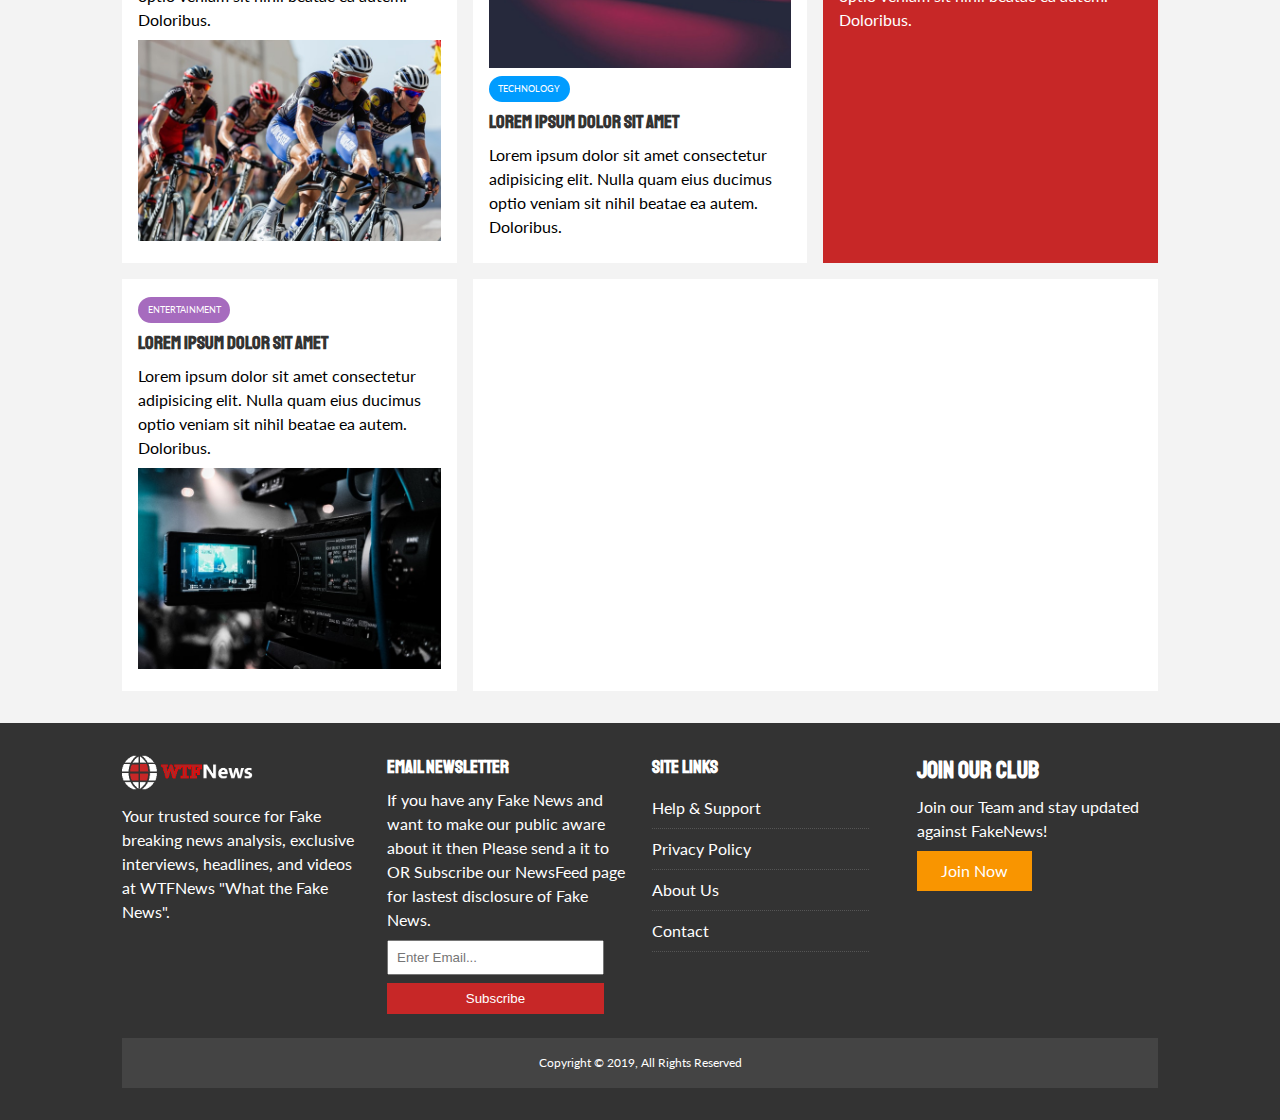
<file: nols.html>
<!DOCTYPE html>
<html lang="en">
<head>
  <meta charset="UTF-8">
  <meta name="viewport" content="width=device-width, initial-scale=1.0">
  <meta http-equiv="X-UA-Compatible" content="ie=edge">
  <link rel="stylesheet" href="https://use.fontawesome.com/releases/v5.6.3/css/all.css" integrity="sha384-UHRtZLI+pbxtHCWp1t77Bi1L4ZtiqrqD80Kn4Z8NTSRyMA2Fd33n5dQ8lWUE00s/" crossorigin="anonymous">
  <link href="https://fonts.googleapis.com/css?family=Lato|Staatliches" rel="stylesheet">
  <link rel="stylesheet" href="css/style.css">
  <link rel="stylesheet" media="screen and (max-width: 768px)" href="css/responsive.css">
  <link rel="shortcut icon" type="image/x-icon" href="favicon.ico">
  <script
			  src="https://code.jquery.com/jquery-3.4.1.slim.min.js"
			  integrity="sha256-pasqAKBDmFT4eHoN2ndd6lN370kFiGUFyTiUHWhU7k8="
        crossorigin="anonymous"></script>
  <meta name="referrer" content="origin">
  <title>What The Fake News | Latest News</title>
</head>
<body>
  <nav id="main-nav">
    <div class="container">
      <a href="index.html"><img src="img/logo.png" alt="NewsGrid" class="logo"></a>
      <div class="social">
        <a href="http://facebook.com" target="_blank"><i class="fab fa-facebook fa-2x"></i></a>
        <a href="http://twitter.com" target="_blank"><i class="fab fa-twitter fa-2x"></i></a>
        <a href="http://instagram.com" target="_blank"><i class="fab fa-instagram fa-2x"></i></a>
        <a href="http://youtube.com" target="_blank"><i class="fab fa-youtube fa-2x"></i></a>
      </div>
      <ul>
        <li><a class="current" href="index.html">Home</a></li>
        <li><a href="about.html">About</a></li>
      </ul>
    </div>
  </nav>

  <!-- Showcase -->
  <header id="showcase">
    <div class="container">
      <div class="showcase-container">
        <div class="showcase-content">
          <div class="category category-sports">Sports</div>
          <h1>Sports Has a Fake News Problem</h1>
          <p>In the aftermath of the showdown between Donald Trump and the NFL, the disinformation tactics that rocked electoral politics have reached the world of sports!</p>
          <a href="https://www.theringer.com/sports/2017/10/2/16400992/donald-trump-fake-news-sports-nfl" class="btn btn-primary">Read More</a>
        </div>
      </div>
    </div>
  </header>

  <!-- Home Articles -->
  <section id="home-articles" class="py-2">
    <div class="container">
        <script async src="https://pagead2.googlesyndication.com/pagead/js/adsbygoogle.js"></script>
        <!-- Vertical1 -->
        <ins class="adsbygoogle"
            style="display:inline-block;width:1008px;height:90px"
            data-ad-client="ca-pub-1066933293375639"
            data-ad-slot="1818867334"></ins>
        <script>
            (adsbygoogle = window.adsbygoogle || []).push({});
        </script>
        <h2>Editor Picks</h2>
        <div class="articles-container">
          <article class="card">
            <img src="img/articles/ent1.jpg" alt="">
            <div>
              <div class="category category-ent">Entertainment</div>
              <h3>
                <a href="article.html">Lorem ipsum dolor sit amet</a>
              </h3>
              <p>Lorem ipsum dolor sit amet consectetur adipisicing elit. Nulla quam eius ducimus optio veniam sit nihil beatae ea autem. Doloribus.</p>
            </div>
          </article>
          <ins class="adsbygoogle card"
              style="display:block; height: auto"
              data-ad-format="fluid"
              data-ad-layout-key="-5t+bq-n-1j+ol"
              data-ad-client="ca-pub-1066933293375639"
              data-ad-slot="1364884843"></ins>
          <article class="card bg-dark">
            <div class="category category-sports">Sports</div>
            <h3>
              <a href="article.html">Lorem ipsum dolor sit amet</a>
            </h3>
            <p>Lorem ipsum dolor sit amet consectetur adipisicing elit. Nulla quam eius ducimus optio veniam sit nihil beatae ea autem. Doloribus.</p>
          </article>
          <ins class="adsbygoogle card"
              style="display:block; height: auto"
              data-ad-format="fluid"
              data-ad-layout-key="-5t+bq-n-1j+ol"
              data-ad-client="ca-pub-1066933293375639"
              data-ad-slot="1364884843"></ins>
          <article class="card">
            <img src="img/articles/tech1.jpg" alt="">
            <div class="category category-tech">Technology</div>
            <h3>
              <a href="article.html">Lorem ipsum dolor sit amet</a>
            </h3>
            <p>Lorem ipsum dolor sit amet consectetur adipisicing elit. Nulla quam eius ducimus optio veniam sit nihil beatae ea autem. Doloribus.</p>
          </article>
          <article class="card">
            <div class="category category-sports">Sports</div>
            <h3>
              <a href="article.html">Lorem ipsum dolor sit amet</a>
            </h3>
            <p>Lorem ipsum dolor sit amet consectetur adipisicing elit. Nulla quam eius ducimus optio veniam sit nihil beatae ea autem. Doloribus.</p>
            <img src="img/articles/sports1.jpg" alt="">
          </article>
          <article class="card">
            <img src="img/articles/tech2.jpg" alt="">
            <div class="category category-tech">Technology</div>
            <h3>
              <a href="article.html">Lorem ipsum dolor sit amet</a>
            </h3>
            <p>Lorem ipsum dolor sit amet consectetur adipisicing elit. Nulla quam eius ducimus optio veniam sit nihil beatae ea autem. Doloribus.</p>
          </article>
          <article class="card bg-primary">
            <div class="category category-sports">Sports</div>
            <h3>
              <a href="article.html">Lorem ipsum dolor sit amet</a>
            </h3>
            <p>Lorem ipsum dolor sit amet consectetur adipisicing elit. Nulla quam eius ducimus optio veniam sit nihil beatae ea autem. Doloribus.</p>
          </article>
          <article class="card">
            <div>
              <div class="category category-ent">Entertainment</div>
              <h3>
                <a href="article.html">Lorem ipsum dolor sit amet</a>
              </h3>
              <p>Lorem ipsum dolor sit amet consectetur adipisicing elit. Nulla quam eius ducimus optio veniam sit nihil beatae ea autem. Doloribus.</p>
            </div>
            <img src="img/articles/ent2.jpg" alt="">
          </article>
          <ins class="adsbygoogle card"
              style="display:block; height: auto"
              data-ad-format="fluid"
              data-ad-layout-key="-5t+bq-n-1j+ol"
              data-ad-client="ca-pub-1066933293375639"
              data-ad-slot="1364884843"></ins>
        </div>
    </div>
  </section>

  <script>
    (adsbygoogle = window.adsbygoogle || []).push({});
    (adsbygoogle = window.adsbygoogle || []).push({});
    (adsbygoogle = window.adsbygoogle || []).push({});
</script>

  <!-- Footer -->
  <footer id="main-footer" class="py-2">
    <div class="container footer-container">
      <div>
        <img src="img/logo_light.png" alt="NewsGrid">
        <p><p>Your trusted source for Fake breaking news analysis, exclusive interviews, headlines, and videos at WTFNews "What the Fake News".</p>
      </div>
      <div>
        <h3>Email Newsletter</h3>
        <p>If you have any Fake News and want to make our public aware about it then Please send a it to OR Subscribe our NewsFeed page for lastest disclosure of Fake News.</p>
        <form>
          <input type="email" placeholder="Enter Email...">
          <input type="submit" value="Subscribe" class="btn btn-primary">
        </form>
      </div>
      <div>
        <h3>Site Links</h3>
        <ul class="list">
          <li><a href="#">Help & Support</a></li>
          <li><a href="#">Privacy Policy</a></li>
          <li><a href="#">About Us</a></li>
          <li><a href="#">Contact</a></li>
        </ul>
      </div>
      <div>
        <h2>Join Our Club</h2>
        <p>Join our Team and stay updated against FakeNews!</p>
        <a href="#" class="btn btn-secondary">Join Now</a>
      </div>
      <div>
        <p>
          Copyright &copy; 2019, All Rights Reserved
        </p>
      </div>
    </div>
  </footer>
</body>
</html>
</file>
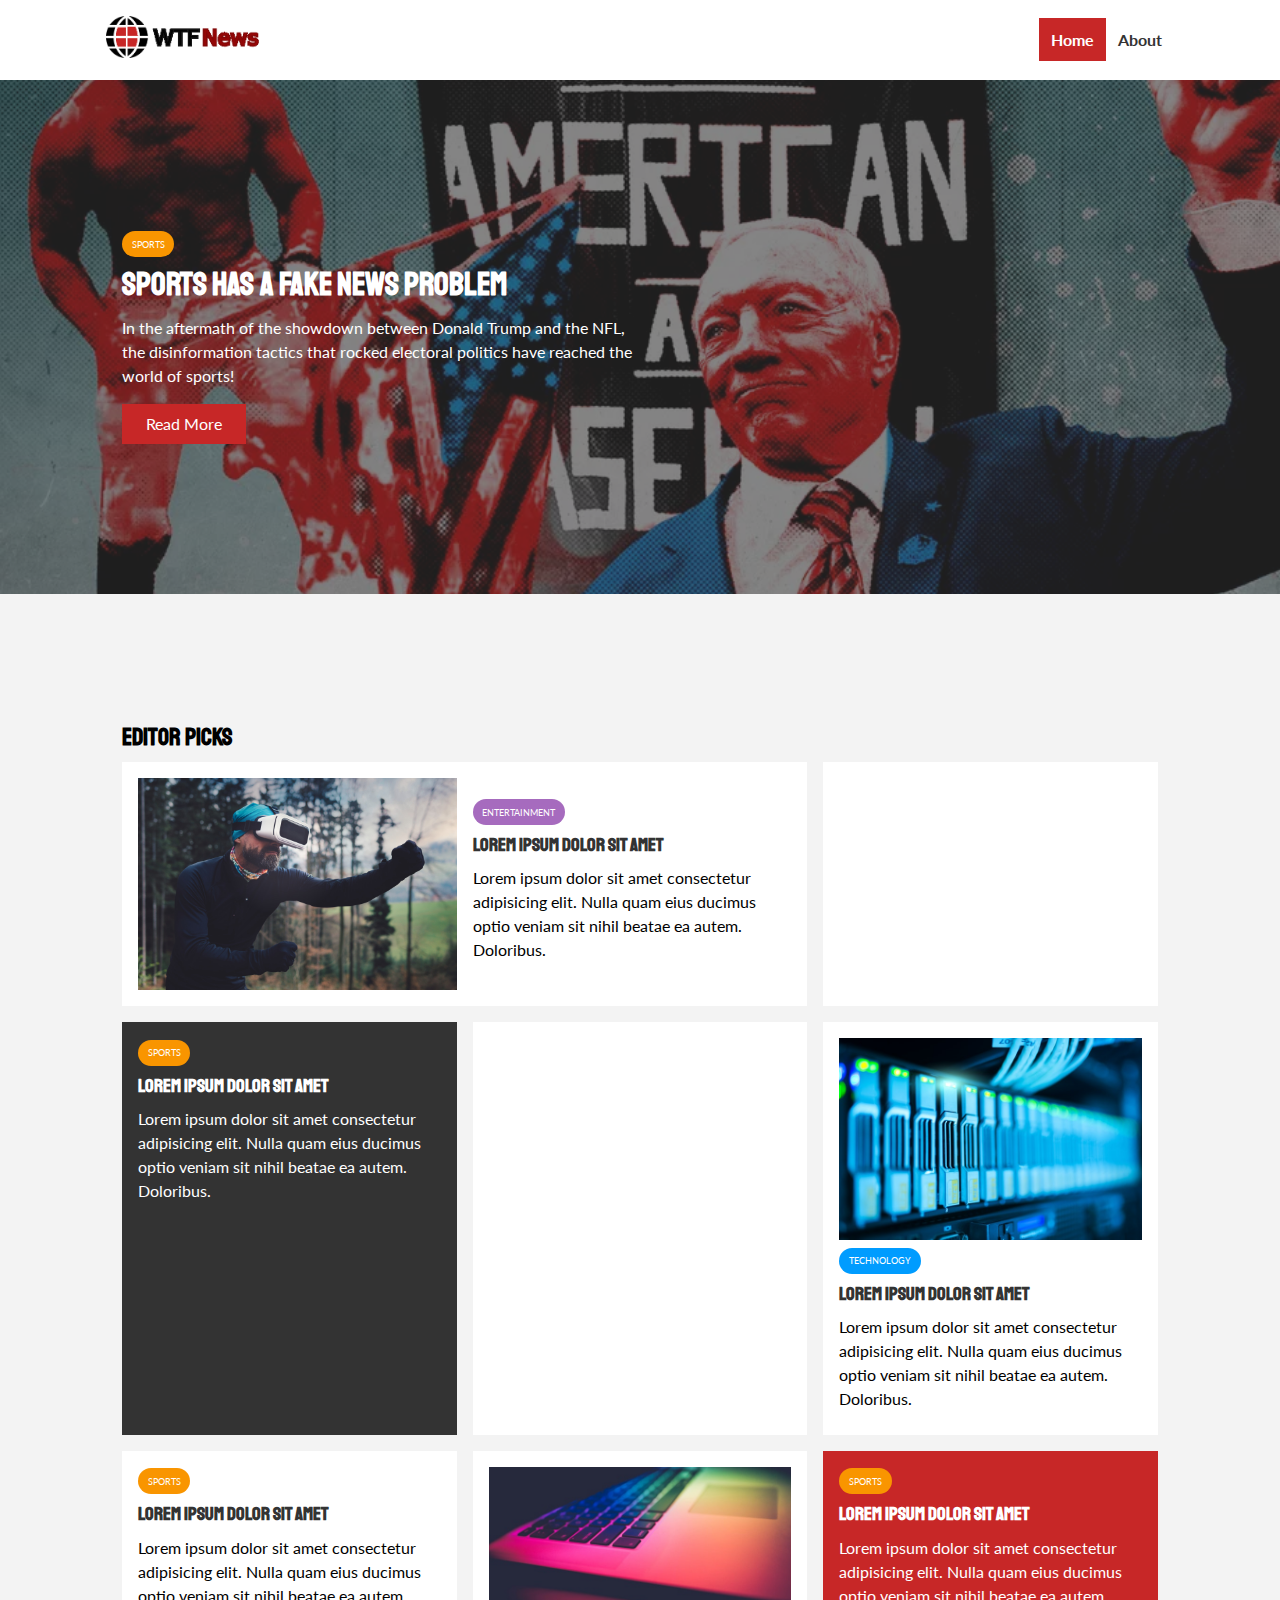
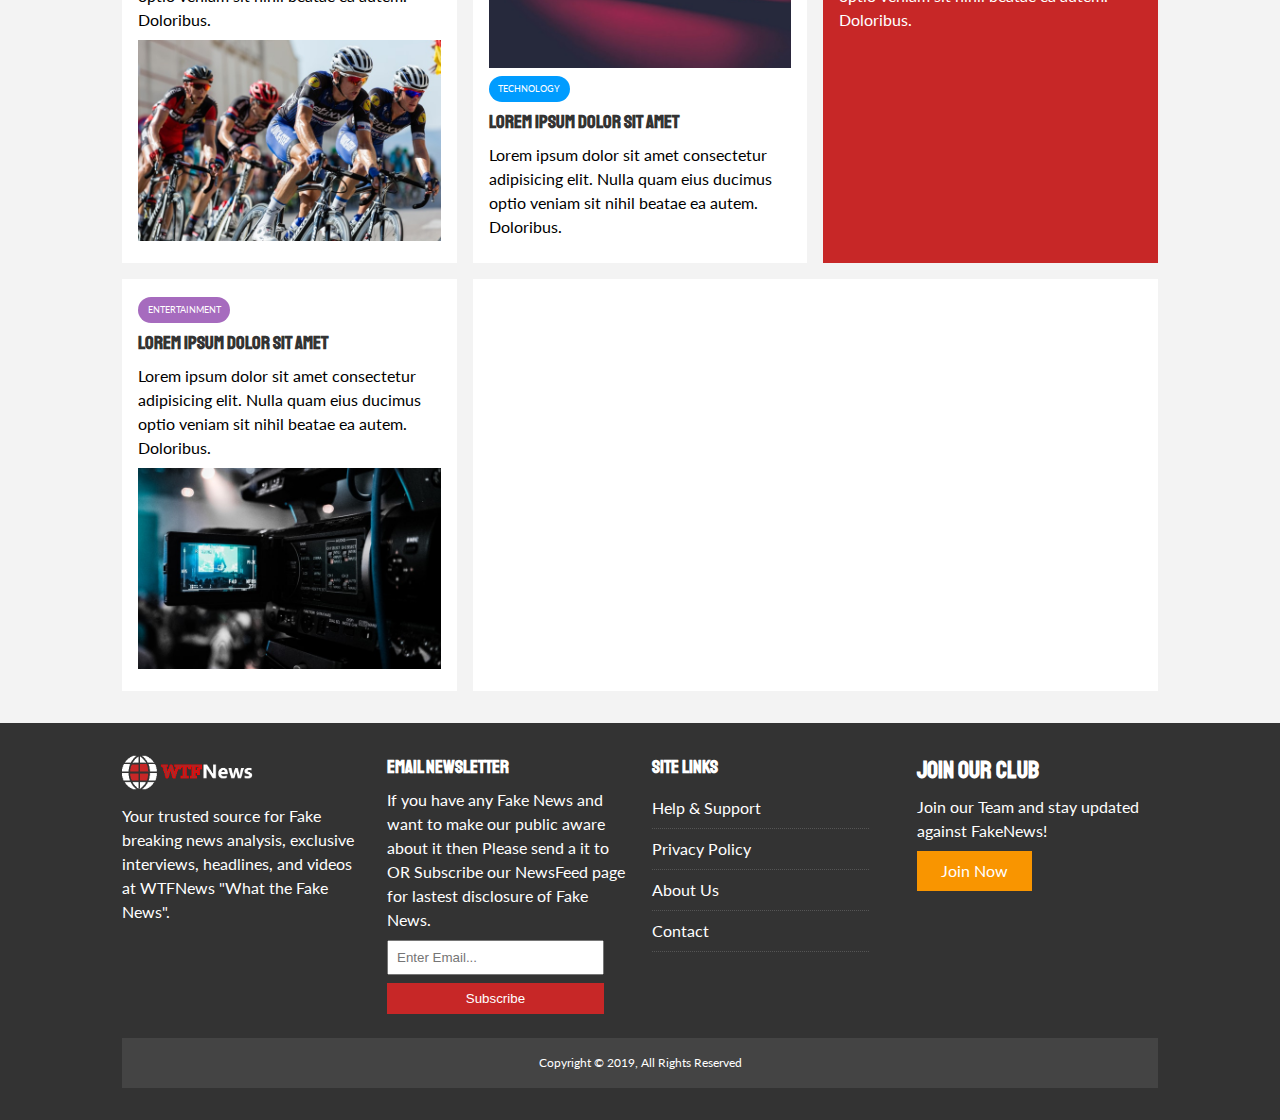
<file: none.html>
<!DOCTYPE html>
<html lang="en">
<head>
  <meta charset="UTF-8">
  <meta name="viewport" content="width=device-width, initial-scale=1.0">
  <meta http-equiv="X-UA-Compatible" content="ie=edge">
  <link rel="stylesheet" href="https://use.fontawesome.com/releases/v5.6.3/css/all.css" integrity="sha384-UHRtZLI+pbxtHCWp1t77Bi1L4ZtiqrqD80Kn4Z8NTSRyMA2Fd33n5dQ8lWUE00s/" crossorigin="anonymous">
  <link href="https://fonts.googleapis.com/css?family=Lato|Staatliches" rel="stylesheet">
  <link rel="stylesheet" href="css/style.css">
  <link rel="stylesheet" media="screen and (max-width: 768px)" href="css/responsive.css">
  <link rel="shortcut icon" type="image/x-icon" href="favicon.ico">
  <script
			  src="https://code.jquery.com/jquery-3.4.1.slim.min.js"
			  integrity="sha256-pasqAKBDmFT4eHoN2ndd6lN370kFiGUFyTiUHWhU7k8="
        crossorigin="anonymous"></script>
  <meta name="referrer" content="origin">
  <title>What The Fake News | Latest News</title>
</head>
<body>
  <nav id="main-nav">
    <div class="container">
      <a href="index.html"><img src="img/logo.png" alt="NewsGrid" class="logo"></a>
      <div class="social">
        <a href="http://facebook.com" target="_blank"><i class="fab fa-facebook fa-2x"></i></a>
        <a href="http://twitter.com" target="_blank"><i class="fab fa-twitter fa-2x"></i></a>
        <a href="http://instagram.com" target="_blank"><i class="fab fa-instagram fa-2x"></i></a>
        <a href="http://youtube.com" target="_blank"><i class="fab fa-youtube fa-2x"></i></a>
      </div>
      <ul>
        <li><a class="current" href="index.html">Home</a></li>
        <li><a href="about.html">About</a></li>
      </ul>
    </div>
  </nav>

  <!-- Showcase -->
  <header id="showcase">
    <div class="container">
      <div class="showcase-container">
        <div class="showcase-content">
          <div class="category category-sports">Sports</div>
          <h1>Sports Has a Fake News Problem</h1>
          <p>In the aftermath of the showdown between Donald Trump and the NFL, the disinformation tactics that rocked electoral politics have reached the world of sports!</p>
          <a href="https://www.theringer.com/sports/2017/10/2/16400992/donald-trump-fake-news-sports-nfl" class="btn btn-primary">Read More</a>
        </div>
      </div>
    </div>
  </header>

  <!-- Home Articles -->
  <section id="home-articles" class="py-2">
    <div class="container">
        <!-- Vertical1 -->
        <ins class="adsbygoogle"
            style="display:inline-block;width:1008px;height:90px"
            data-ad-client="ca-pub-1066933293375639"
            data-ad-slot="1818867334"></ins>
        <script>
            (adsbygoogle = window.adsbygoogle || []).push({});
        </script>
        <h2>Editor Picks</h2>
        <div class="articles-container">
          <article class="card">
            <img src="img/articles/ent1.jpg" alt="">
            <div>
              <div class="category category-ent">Entertainment</div>
              <h3>
                <a href="article.html">Lorem ipsum dolor sit amet</a>
              </h3>
              <p>Lorem ipsum dolor sit amet consectetur adipisicing elit. Nulla quam eius ducimus optio veniam sit nihil beatae ea autem. Doloribus.</p>
            </div>
          </article>
          <ins class="adsbygoogle card"
              style="display:block; height: auto"
              data-ad-format="fluid"
              data-ad-layout-key="-5t+bq-n-1j+ol"
              data-ad-client="ca-pub-1066933293375639"
              data-ad-slot="1364884843"></ins>
          <article class="card bg-dark">
            <div class="category category-sports">Sports</div>
            <h3>
              <a href="article.html">Lorem ipsum dolor sit amet</a>
            </h3>
            <p>Lorem ipsum dolor sit amet consectetur adipisicing elit. Nulla quam eius ducimus optio veniam sit nihil beatae ea autem. Doloribus.</p>
          </article>
          <ins class="adsbygoogle card"
              style="display:block; height: auto"
              data-ad-format="fluid"
              data-ad-layout-key="-5t+bq-n-1j+ol"
              data-ad-client="ca-pub-1066933293375639"
              data-ad-slot="1364884843"></ins>
          <article class="card">
            <img src="img/articles/tech1.jpg" alt="">
            <div class="category category-tech">Technology</div>
            <h3>
              <a href="article.html">Lorem ipsum dolor sit amet</a>
            </h3>
            <p>Lorem ipsum dolor sit amet consectetur adipisicing elit. Nulla quam eius ducimus optio veniam sit nihil beatae ea autem. Doloribus.</p>
          </article>
          <article class="card">
            <div class="category category-sports">Sports</div>
            <h3>
              <a href="article.html">Lorem ipsum dolor sit amet</a>
            </h3>
            <p>Lorem ipsum dolor sit amet consectetur adipisicing elit. Nulla quam eius ducimus optio veniam sit nihil beatae ea autem. Doloribus.</p>
            <img src="img/articles/sports1.jpg" alt="">
          </article>
          <article class="card">
            <img src="img/articles/tech2.jpg" alt="">
            <div class="category category-tech">Technology</div>
            <h3>
              <a href="article.html">Lorem ipsum dolor sit amet</a>
            </h3>
            <p>Lorem ipsum dolor sit amet consectetur adipisicing elit. Nulla quam eius ducimus optio veniam sit nihil beatae ea autem. Doloribus.</p>
          </article>
          <article class="card bg-primary">
            <div class="category category-sports">Sports</div>
            <h3>
              <a href="article.html">Lorem ipsum dolor sit amet</a>
            </h3>
            <p>Lorem ipsum dolor sit amet consectetur adipisicing elit. Nulla quam eius ducimus optio veniam sit nihil beatae ea autem. Doloribus.</p>
          </article>
          <article class="card">
            <div>
              <div class="category category-ent">Entertainment</div>
              <h3>
                <a href="article.html">Lorem ipsum dolor sit amet</a>
              </h3>
              <p>Lorem ipsum dolor sit amet consectetur adipisicing elit. Nulla quam eius ducimus optio veniam sit nihil beatae ea autem. Doloribus.</p>
            </div>
            <img src="img/articles/ent2.jpg" alt="">
          </article>
          <ins class="adsbygoogle card"
              style="display:block; height: auto"
              data-ad-format="fluid"
              data-ad-layout-key="-5t+bq-n-1j+ol"
              data-ad-client="ca-pub-1066933293375639"
              data-ad-slot="1364884843"></ins>
        </div>
    </div>
  </section>

  <script>
    (adsbygoogle = window.adsbygoogle || []).push({});
    (adsbygoogle = window.adsbygoogle || []).push({});
    (adsbygoogle = window.adsbygoogle || []).push({});
</script>

  <!-- Footer -->
  <footer id="main-footer" class="py-2">
    <div class="container footer-container">
      <div>
        <img src="img/logo_light.png" alt="NewsGrid">
        <p><p>Your trusted source for Fake breaking news analysis, exclusive interviews, headlines, and videos at WTFNews "What the Fake News".</p>
      </div>
      <div>
        <h3>Email Newsletter</h3>
        <p>If you have any Fake News and want to make our public aware about it then Please send a it to OR Subscribe our NewsFeed page for lastest disclosure of Fake News.</p>
        <form>
          <input type="email" placeholder="Enter Email...">
          <input type="submit" value="Subscribe" class="btn btn-primary">
        </form>
      </div>
      <div>
        <h3>Site Links</h3>
        <ul class="list">
          <li><a href="#">Help & Support</a></li>
          <li><a href="#">Privacy Policy</a></li>
          <li><a href="#">About Us</a></li>
          <li><a href="#">Contact</a></li>
        </ul>
      </div>
      <div>
        <h2>Join Our Club</h2>
        <p>Join our Team and stay updated against FakeNews!</p>
        <a href="#" class="btn btn-secondary">Join Now</a>
      </div>
      <div>
        <p>
          Copyright &copy; 2019, All Rights Reserved
        </p>
      </div>
    </div>
  </footer>
</body>
</html>
</file>
<file: css/style.css>
:root {
  --primary-color: #c72727;
  --secondary-color: #f99500;
  --light-color: #f3f3f3;
  --dark-color: #333;
  --max-width: 1100px;
}

.category {
  --sports-color: #f99500;
  --ent-color: #a66bbe;
  --tech-color: #009cff;
}

* {
  margin: 0;
  padding: 0;
  box-sizing: border-box;
}

body {
  font-family: 'Lato', sans-serif;
  line-height: 1.5;
  background: var(--light-color);
}

a {
  color: #333;
  text-decoration: none;
}

ul {
  list-style: none;
}

p {
  margin: .5rem 0;
}

img {
  width: 100%;
}

h1, h2, h3, h4, h5, h6 {
  font-family: 'Staatliches', cursive;
  margin-bottom: .55rem;
  line-height: 1.3;
}

/* Utility */
.container {
  max-width: var(--max-width);
  margin: auto;
  padding: 0 2rem;
  overflow: hidden;
}

.category {
  display: inline-block;
  color: #fff;
  font-size: 0.55rem;
  text-transform: uppercase;
  padding: 0.4rem 0.6rem;
  border-radius: 15px;
  margin-bottom: 0.5rem;
}

.category-sports { background: var(--sports-color) }
.category-ent { background: var(--ent-color) }
.category-tech { background: var(--tech-color) }

.btn {
  display: inline-block;
  border: none;
  background: var(--dark-color);
  color: #fff;
  padding: 0.5rem 1.5rem;
}

.btn-light { background: var(--light-color) }
.btn-primary { background: var(--primary-color) }
.btn-secondary { background: var(--secondary-color) }

.btn-block {
  display: block;
  width: 100%;
  text-align: center;
}

.btn:hover {
  opacity: 0.9;
}

.card {
  background: #fff;
  padding: 1rem;
}

.bg-dark {
  background: var(--dark-color);
  color: #fff;
}

.bg-primary {
  background: var(--primary-color);
  color: #fff;
}

.bg-secondary {
  background: var(--secondary-color);
  color: #fff;
}

.bg-dark h1,
.bg-dark h2,
.bg-dark h3,
.bg-dark a,
.bg-primary h1,
.bg-primary h2,
.bg-primary h3,
.bg-primary a,
.bg-secondary h1,
.bg-secondary h2,
.bg-secondary h3,
.bg-secondary a {
  color: #fff;
}

.py-1 { padding: 1.5rem 0 }
.py-2 { padding: 2rem 0 }
.py-3 { padding: 3rem 0 }
.p-1 { padding: 1.5rem }
.p-2 { padding: 2rem }
.p-3 { padding: 3rem }

.l-heading {
  font-size: 3rem;
}

.fl{
  color: blueviolet;
}

.list li {
  padding: .5rem 0;
  border-bottom: #555 dotted 1px;
  width: 90%;
}

.list li a:hover {
  color: var(--primary-color) !important;
}

/* Inner page grid container */
.page-container {
  display: grid;
  grid-template-columns: 5fr 2fr;
  margin: 2rem 0;
  grid-gap: 1.5rem;
}

.page-container > *:first-child {
  grid-row: 1 / span 3;
}

/* Navigation */
#main-nav {
  background: #fff;
  position: sticky;
  top: 0;
  z-index: 2;
}

#main-nav .container {
  display: grid;
  grid-template-columns: 6fr 3fr 2fr;
  padding: 1rem;
  align-items: center;
}

#main-nav .logo {
  width: 180px;
}

#main-nav ul {
  justify-self: end;
  display: flex;
}

#main-nav ul li a {
  padding: 0.75rem;
  font-weight: bold;
}

#main-nav ul li a.current {
  background: var(--primary-color);
  color: #fff;
}

#main-nav ul li a:hover {
  background: var(--light-color);
  color: var(--dark-color);
}

#main-nav .social {
  justify-self: center;
}

#main-nav .social i {
  color: #777;
  margin-right: .5rem;
}

/* Showcase */
#showcase {
  color: #fff;
  background: #333;
  padding: 2rem;
  position: relative;
}

#showcase:before {
  content: '';
  background: url('../img/featured.jpg') no-repeat center center/cover;
  position: absolute;
  top: 0;
  left: 0;
  width: 100%;
  height: 100%;
  opacity: 0.4;
}

#showcase .showcase-container {
  display: grid;
  grid-template-columns: repeat(2, 1fr);
  justify-content: center;
  align-items: center;
  height: 50vh;
}

#showcase .showcase-content {
  z-index: 1;
}

#showcase .showcase-content p {
  margin-bottom: 1rem;
}

/* Home Articles */
#home-articles .articles-container {
  display: grid;
  grid-template-columns: repeat(3, 1fr);
  grid-gap: 1rem;
}

#home-articles .articles-container > *:first-child,
#home-articles .articles-container > *:last-child {
  display: grid;
  grid-template-columns: repeat(2, 1fr);
  grid-gap: 1rem;
  align-items: center;
  grid-column: 1 / span 2;
}

#home-articles .articles-container > *:last-child {
  grid-column: 2 / span 2;
}

#article .meta {
  display: flex;
  justify-content: space-between;
  align-items: center;
  background: #eee;
  padding: 0.5rem;
}

#article .meta .category {
  margin-top: 0.4rem;
}

/* Footer */
#main-footer {
  background: var(--dark-color);
  color: #fff;
}

#main-footer img {
  width: 150px;
}

#main-footer a {
  color: #fff;
}

#main-footer .footer-container {
  display: grid;
  grid-template-columns: repeat(4, 1fr);
  grid-gap: 1.5rem;
}

#main-footer .footer-container > *:last-child {
  background: #444;
  grid-column: 1 / span 4;
  padding: .5rem;
  text-align: center;
  font-size: 0.75rem;
}

#main-footer .footer-container input[type='email'] {
  width: 90%;
  padding: 0.5rem;
  margin-bottom: 0.5rem;
}

#main-footer .footer-container input[type='submit'] {
  width: 90%;
}
</file>
<file: css/responsive.css>
/* Navigation */
#main-nav .social {
  display: none;
}

#main-nav .container {
  grid-template-columns: 1fr;
  grid-gap: 1.2rem;
}

#main-nav ul,
#main-nav .logo {
  justify-self: center;
}

#main-nav ul li a {
  padding: 0.50rem;
}

#home-articles .articles-container {
  grid-template-columns: repeat(2, 1fr);
}

#home-articles .articles-container > *:first-child,
#home-articles .articles-container > *:last-child {
  grid-template-columns: 1fr;
  grid-column: 1;
}

@media(max-width: 600px) {
  /* Stack Grid Items */
  #showcase .showcase-container,
  #home-articles .articles-container,
  #main-footer .footer-container {
    grid-template-columns: 1fr;
  }

  #main-footer .footer-container > *:last-child {
    grid-column: 1;
  }

  #main-footer .footer-container > *:first-child,
  #main-footer .footer-container > *:nth-child(2){
    border-bottom: #444 dotted 1px;
    padding-bottom: 1rem;
  }

  .page-container {
    grid-template-columns: 1fr;
    text-align: center;
  }

  .page-container > *:first-child {
    grid-row: 1;
  }

  .l-heading {
    font-size: 2rem;
  }
}
</file>
